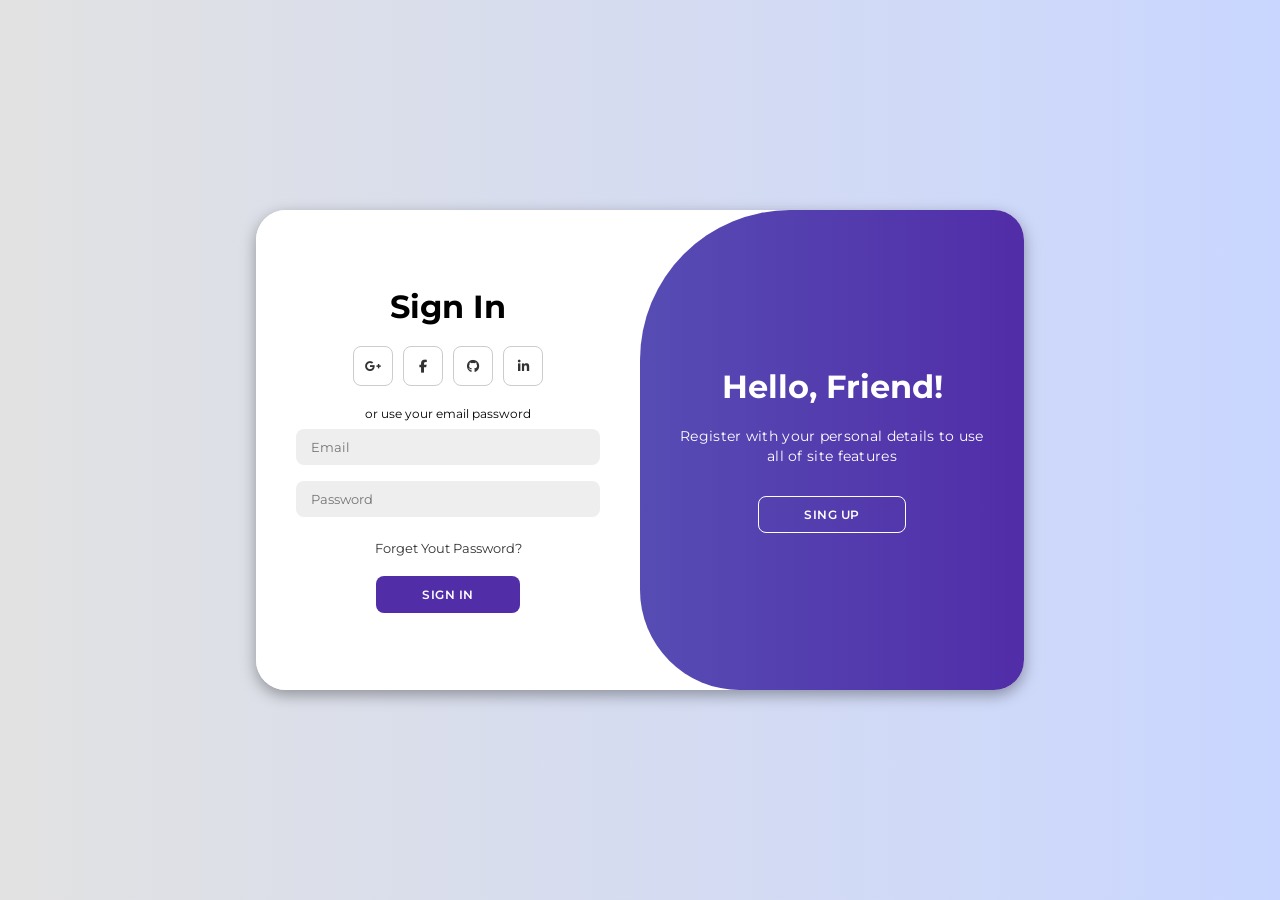
<file: modern_login_page/index.html>
<!DOCTYPE html>
<html lang="pt-br">
<head>
    <meta charset="UTF-8">
    <meta name="viewport" content="width=device-width, initial-scale=1.0">
    <link rel="stylesheet" href="style.css">
    <link rel="stylesheet" href="https://cdnjs.cloudflare.com/ajax/libs/font-awesome/6.4.2/css/all.min.css">
    <title>Modern Login Page</title>
</head>
<body>
    
    <div class="container" id="container">
        <div class="form-container sign-up">
            <form>
                <h1>Create Account</h1>
                <div class="social-icons">
                    <a href="#" class="icon"><i class="fa-brands fa-google-plus-g"></i></a>
                    <a href="#" class="icon"><i class="fa-brands fa-facebook-f"></i></a>
                    <a href="#" class="icon"><i class="fa-brands fa-github"></i></a>
                    <a href="#" class="icon"><i class="fa-brands fa-linkedin-in"></i></a>
                </div>
                <span>or use your email for registration</span>
                <input type="text" placeholder="Name">
                <input type="email" placeholder="Email">
                <input type="password" placeholder="Password">
                <button>Sign Up</button>
            </form>
        </div>

        <div class="form-container sign-in">
            <form>
                <h1>Sign In</h1>
                <div class="social-icons">
                    <a href="#" class="icon"><i class="fa-brands fa-google-plus-g"></i></a>
                    <a href="#" class="icon"><i class="fa-brands fa-facebook-f"></i></a>
                    <a href="#" class="icon"><i class="fa-brands fa-github"></i></a>
                    <a href="#" class="icon"><i class="fa-brands fa-linkedin-in"></i></a>
                </div>
                <span>or use your email password</span>
                
                <input type="email" placeholder="Email">
                <input type="password" placeholder="Password">
                <a href="#">Forget Yout Password?</a>
                <button>Sign In</button>
            </form>
        </div>

        <div class="toggle-container">
            <div class="toggle">
                <div class="toggle-panel toggle-left">
                    <h1>Welcome Back!</h1>
                    <p>Enter your personal details to use all of site features</p>
                    <button class="hidden" id="login">Sing In</button>
                </div>

                <div class="toggle-panel toggle-right">
                    <h1>Hello, Friend!</h1>
                    <p>Register with your personal details to use all of site features</p>
                    <button class="hidden" id="register">Sing Up</button>
                </div>
            </div>
        </div>
    </div>

    <script src="script.js"></script>
</body>
</html>
</file>
<file: modern_login_page/style.css>
@import url('https://fonts.googleapis.com/css2?family=Montserrat:wght@300;400;500;600;700&family=Poppins&display=swap');

* {
    margin: 0;
    padding: 0;
    box-sizing: border-box;
    font-family: 'Montserrat', sans-serif;
}

body{
    background-color: #c9d6ff;
    background: linear-gradient(to right, #e2e2e2, #c9d6ff);
    display: flex;
    align-items: center;
    justify-content: center;
    flex-direction: column;
    height: 100vh;
}

.container{
    background-color: #fff;
    border-radius: 30px;
    box-shadow: 0 5px 15px rgba(0, 0, 0, 0.35);
    position: relative;
    overflow: hidden;
    width: 768px;
    max-width: 100%;
    min-height: 480px;
}

.container p{
    font-size: 14px;
    line-height: 20px;
    letter-spacing: 0.3px;
    margin: 20px 0;
}

.container span{
    font-size: 12px;
}

.container a{
    color: #333;
    font-size: 13px;
    text-decoration: none;
    margin: 15px 0 10px;
}

.container button{
    background-color: #512da8;
    color: #fff;
    font-size: 12px;
    padding: 10px 45px;
    border: 1px solid transparent;
    border-radius: 8px;
    font-weight: 600;
    letter-spacing: 0.5px;
    text-transform: uppercase;
    margin-top: 10px;
    cursor: pointer;
}

.container button.hidden{
    background-color: transparent;
    border-color: #fff;
}

.container form{
    background-color: #fff;
    display: flex;
    align-items: center;
    justify-content: center;
    flex-direction: column;
    padding: 0 40px;
    height: 100%;
}

.container input{
    background-color: #eee;
    border: none;
    margin: 8px 0;
    padding: 10px 15px;
    font-size: 13px;
    border-radius: 8px;
    width: 100%;
    outline: none;
}

.form-container{
    position: absolute;
    top: 0;
    height: 100%;
    transition: all 0.6s ease-in-out;
}

.sign-in{
    left: 0;
    width: 50%;
    z-index: 2;
}

.container.active .sing-in{
    transform: translateX(100%);
}

.sign-up{
    left: 0;
    width: 50%;
    opacity: 0;
    z-index: 1;
}

.container.active .sign-up{
    transform: translateX(100%);
    opacity: 1;
    z-index: 5;
    animation: move 0.6s;
}

@keyframes move{
    0%, 49.99%{
        opacity: 0;
        z-index: 1;
    }

    50%, 100%{
        opacity: 1;
        z-index: 5;
    }
}

.social-icons{
    margin: 20px 0;
}

.social-icons a{
    border: 1px solid #ccc;
    border-radius: 20%;
    display: inline-flex;
    justify-content: center;
    align-items: center;
    margin: 0 3px;
    width: 40px;
    height: 40px;
}

.toggle-container{
    position: absolute;
    top: 0;
    left: 50%;
    width: 50%;
    height: 100%;
    overflow: hidden;
    transition: all 0.6s ease-in-out;
    border-radius: 150px 0 0 100px;
    z-index: 1000;
}

.container.active .toggle-container{
    transform: translateX(-100%);
    border-radius: 0 150px 100px 0;
}

.toggle{
    background-color: #512da8;
    height: 100%;
    background: linear-gradient(to right, #5c6bc0, #512da8);
    color: #fff;
    position: relative;
    left: -100%;
    height: 100%;
    width: 200%;
    transform: translateX(0);
    transition: all 0.6s ease-in-out;
}

.container.active .toggle{
    transform: translateX(50%);
}

.toggle-panel{
    position: absolute;
    width: 50%;
    height: 100%;
    display: flex;
    align-items: center;
    justify-content: center;
    flex-direction: column;
    padding: 0 30px;
    text-align: center;
    top: 0;
    transform: translateX(0);
    transition: all 0.6s ease-in-out;
}

.toggle-left{
    transform: translateX(-200%);
}

.container.active .toggle-left{
    transform: translateX(0);
}

.toggle-right{
    right: 0;
    transform: translateX(0);
}

.container.active .toggle-right{
    transform: translateX(200%);
}
</file>
